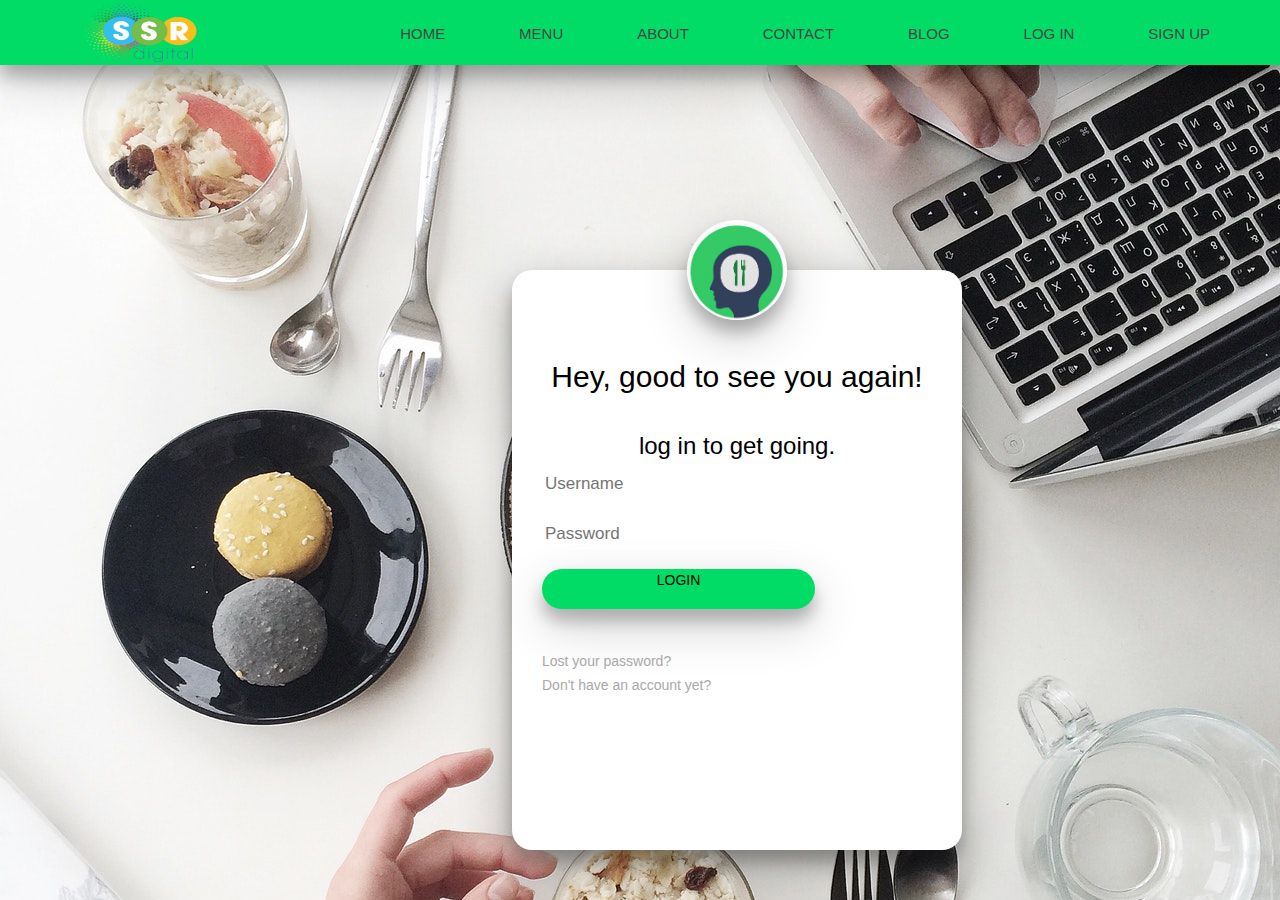
<file: login.html>
<!DOCTYPE html>
<html lang="en">

<head>
  <meta charset="UTF-8">
  <meta name="viewport" content="width=device-width, initial-scale=1.0">
  <meta http-equiv="X-UA-Compatible" content="IE=edge">
  <title>Document</title>
  <link rel="stylesheet" href="login .css">
  <link rel="stylesheet" href="bootstrap.css">
  <!-- <link rel="stylesheet" href="fontawesome.min.css"> -->
  <!-- <link rel="stylesheet" href="https://cdnjs.cloudflare.com/ajax/libs/font-awesome/4.7.0/css/font-awesome.min.css"> -->
</head>

<body>
  <header>
    <div class="container">
      <img src="SSR-Trans-Logo.png" class="logo" alt="SSR Logo">
      <nav>
        <ul>
          <li> <a href="#"> Home</a> </li>
          <li> <a href="#">Menu</a> </li>
          <li> <a href="#">About</a> </li>
          <li> <a href="#">Contact</a> </li>
          <li> <a href="#">Blog</a> </li>
          <li> <a href="login.html">Log In</a> </li>
          <li> <a href="signup.html">Sign Up</a> </li>
        </ul>
      </nav>
    </div>
  </header>
  <div class="container">
    <div class="loginbox">
      <img class="avatar" src="download (4).jpeg" alt="">
      <h2>Hey, good to see you again!</h2>
      <h3>log in to get going.</h3>
      <form class="formz" action="index.html" method="post">
        <input id="txt_uname" type="text" placeholder="Username" name="" value="">
        <input id="txt_pwd" type="password" placeholder="Password" name="" value="">
        <button id="btn_submit" type="button" name="button">LOGIN</button><br><br>
        <a href="#">Lost your password?</a><br>
        <a href="#">Don't have an account yet?</a>
      </form>

    </div>
  </div>

  <script type="text/javascript" src="jquery.js"></script>
  <script type="text/javascript" src="login.js"></script>

</body>

</html>
</file>
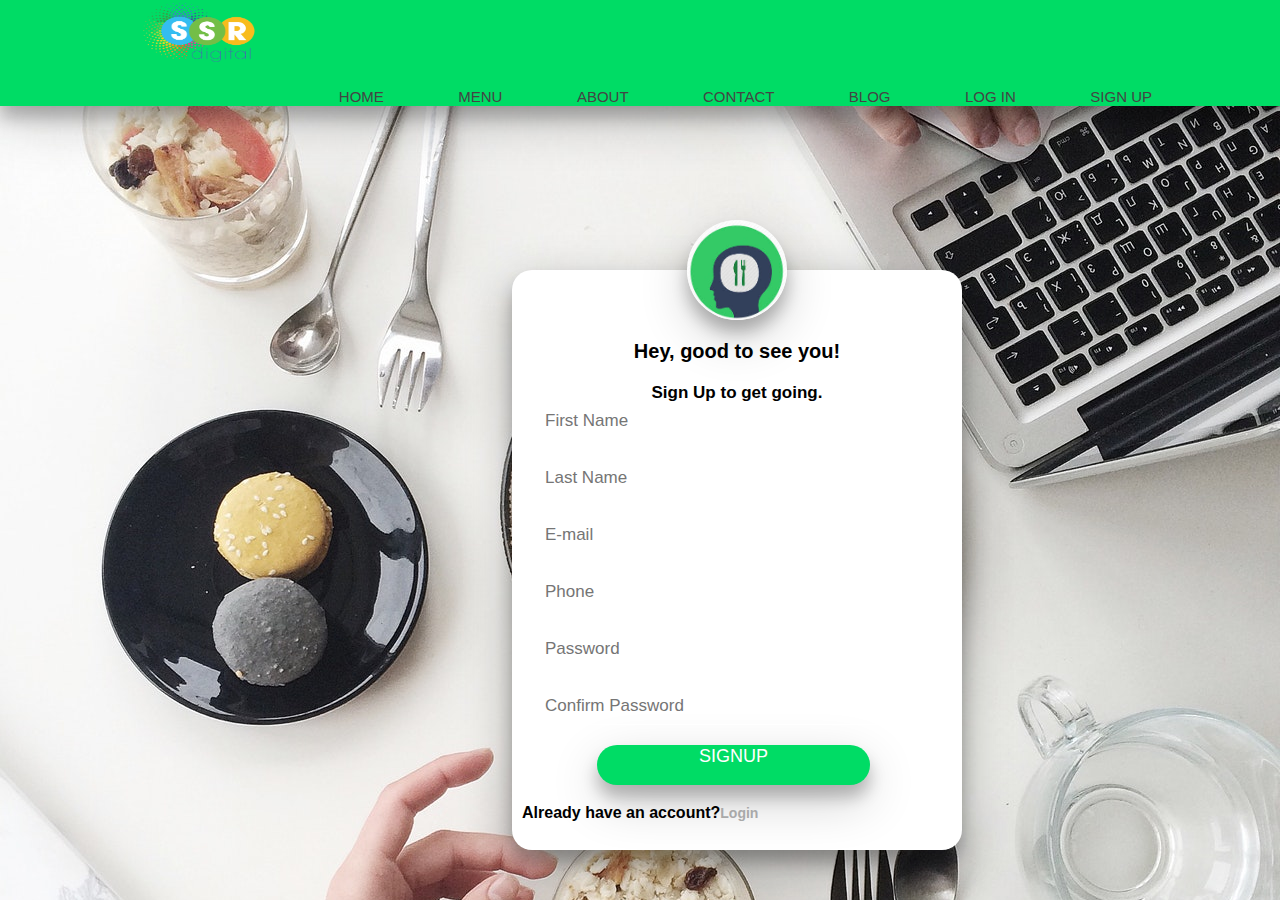
<file: Login/signup.html>
<!DOCTYPE html>
<html lang="en">

<head>
  <meta charset="UTF-8">
  <meta name="viewport" content="width=device-width, initial-scale=1.0">
  <meta http-equiv="X-UA-Compatible" content="IE=edge">
  <title>Document</title>
  <link rel="stylesheet" href="login.css">
</head>

<body>
  <header>
    <div class="container">
      <img src="SSR-Trans-Logo.png" class="logo" alt="SSR Logo">
      <nav>
        <ul>
          <li> <a href="#"> Home</a> </li>
          <li> <a href="#">Menu</a> </li>
          <li> <a href="#">About</a> </li>
          <li> <a href="#">Contact</a> </li>
          <li> <a href="#">Blog</a> </li>
          <li> <a href="login.html">Log In</a> </li>
          <li> <a href="signup.html">Sign Up</a> </li>
        </ul>
      </nav>
    </div>
  </header>
  <div class="loginbox">
    <img class="avatar" src="download.jpeg" alt="">
    <h2>Hey, good to see you!</h2>
    <h3>Sign Up to get going.</h3>
    <?php include 'config.php';?>
    <div class="alert alert-error"><?= $_SESSION['message']?></div>
    <form class="formz" action="config.php" method="post">
      <input type="text" placeholder="First Name" name="" value="" required>
      <input type="text" placeholder="Last Name" name="" value="" required>
      <input type="email" placeholder="E-mail" name="" value="" required>
      <input type="tel" placeholder="Phone" name="" value="" required>
      <input type="password" placeholder="Password" name="" value="" required>
      <input type="password" placeholder="Confirm Password" name="" value="" required>
      <button type="button" name="button">SIGNUP</button><br><br>
      <p>Already have an account?<a href="#">Login</a></p><br>
    </form>

  </div>
  <script type="text/javascript" src="jquery.js"></script>
</body>

</html>
</file>
<file: login .css>
body {
  margin: 0;
  padding: 0;
  background-image: url(pexels-photo-1030943.jpeg);
  background-size: cover;
  font-family: sans-serif;
}

.loginbox {
  width: 450px;
  height: 580px;
  background-color: #fff;
  color: #000;
  top: 30%;
  margin-bottom: 20px;
  left: 40%;
  position: absolute;
  box-shadow: 0 12px 16px 0 rgba(0,0,0,0.24), 0 17px 50px 0 rgba(0,0,0,0.29);
  align-items: center;
  transform: translate()-50%, -50%;
  box-sizing: border-box;
  padding: 70px 30px;
  border-radius: 20px;
}

.avatar {
  width: 100px;
  height: 100px;
  box-shadow: 0 12px 16px 0 rgba(0,0,0,0.24), 0 17px 50px 0 rgba(0,0,0,0.19);
  border-radius: 50%;
  position: absolute;
  top: -50px;
  left: calc(50% - 50px);
}

h2 {
  margin: 0;
  padding: 0 0 20px;
  text-align: center;
  font-size: 20px;
}

h3 {
  margin: 0;
  text-align: center;
  font-size: 17px;
}

.loginbox p {
  margin: 0;
  padding: 0;
  font-weight: bold;
}

.loginbox input {
  padding: 3px;
  height: 30px;
  width: 100%;
  margin-bottom: 20px;
  /* border-radius: 10px; */
  border: none;
  border-bottom: 1px solid #fff;
  background: transparent;
  outline: none;
  color: #000;
  font-size: 17px;
}

.loginbox a {
  text-decoration: none;
  font-size: 14px;
  line-height: 24px;
  color: darkgrey;
}

.loginbox a:hover {
  color: #407897;
}

button {
  width: 70%;
  border-radius: 20px;
  box-shadow: 0 12px 16px 0 rgba(0,0,0,0.24), 0 17px 50px 0 rgba(0,0,0,0.19);
  height: 40px;
  display: flex;
  justify-content: center;
  border: none;
  outline: none;
  background-color: #00dc65;
  font-size: 18px;
  color: #fff;
}

button:hover {
  cursor: pointer;
  background-color: #ef6c00;
  color: #000;
}
header{
  background-color: #00dc65;
  box-shadow: 0 12px 16px 0 rgba(0,0,0,0.24), 0 17px 50px 0 rgba(0,0,0,0.19);

}
header::after{
  content: '';
  display: table;
  clear: both;
}
.logo{
  float: left;
  width: 150px ;
  height: 65px;
}
nav{
  float: right;
  margin-left: 40px;
}
nav ul{
  margin: 0;
  padding: 0;
  list-style: none;
}
nav li {
  display: inline-block;
  margin-left: 70px;
  padding-top: 23px;
  position: relative;
}
nav a{
  color: #444;
  text-decoration: none;
  text-transform: uppercase;
  font-size: 15px;
}
nav a:hover{
  color: #000;

}
nav a::before{
  content: '';
  display: block;
  height: 5px;
  width: 0%;
  background-color: #444;
  position: absolute;
  top: 0;
}
nav a:hover::before{
  width: 100%;

}
.container{
  width: 80%;
  margin: 0 auto;
}
</file>
<file: Login/login.css>
body {
  margin: 0;
  padding: 0;
  background-image: url(pexels-photo-1030943.jpeg);
  background-size: cover;
  font-family: sans-serif;
}

.loginbox {
  width: 450px;
  height: 580px;
  background-color: #fff;
  color: #000;
  top: 30%;
  margin-bottom: 20px;
  left: 40%;
  position: absolute;
  box-shadow: 0 12px 16px 0 rgba(0,0,0,0.24), 0 17px 50px 0 rgba(0,0,0,0.29);
  align-items: center;
  transform: translate()-50%, -50%;
  box-sizing: border-box;
  padding: 70px 30px;
  border-radius: 20px;
}

.avatar {
  width: 100px;
  height: 100px;
  box-shadow: 0 12px 16px 0 rgba(0,0,0,0.24), 0 17px 50px 0 rgba(0,0,0,0.19);
  border-radius: 50%;
  position: absolute;
  top: -50px;
  left: calc(50% - 50px);
}

h2 {
  margin: 0;
  padding: 0 0 20px;
  text-align: center;
  font-size: 20px;
}

h3 {
  margin: 0;
  text-align: center;
  font-size: 17px;
}

.loginbox p {
  margin: -20px;
  padding: 0;
  font-weight: bold;
}

.loginbox input {
  padding: 3px;
  height: 30px;
  width: 100%;
  margin-bottom: 20px;
  /* border-radius: 10px; */
  border: none;
  border-bottom: 1px solid #fff;
  background: transparent;
  outline: none;
  color: #000;
  font-size: 17px;
}

.loginbox a {
  text-decoration: none;
  font-size: 14px;
  line-height: 24px;
  color: darkgrey;
}

.loginbox a:hover {
  color: #407897;
}

button {
  width: 70%;
  border-radius: 20px;
  box-shadow: 0 12px 16px 0 rgba(0,0,0,0.24), 0 17px 50px 0 rgba(0,0,0,0.19);
  height: 40px;
  margin-left: 55px;
  display: flex;
  justify-content: center;
  border: none;
  outline: none;
  background-color: #00dc65;
  font-size: 18px;
  color: #fff;
}

button:hover {
  cursor: pointer;
  background-color: #ef6c00;
  color: #000;
}
header{
  background-color: #00dc65;
  box-shadow: 0 12px 16px 0 rgba(0,0,0,0.24), 0 17px 50px 0 rgba(0,0,0,0.19);

}
header::after{
  content: '';
  display: table;
  clear: both;
}
.logo{
  float: left;
  width: 150px ;
  height: 65px;
}
nav{
  float: right;
  margin-left: 40px;
}
nav ul{
  margin: 0;
  padding: 0;
  list-style: none;
}
nav li {
  display: inline-block;
  margin-left: 70px;
  padding-top: 23px;
  position: relative;
}
nav a{
  color: #444;
  text-decoration: none;
  text-transform: uppercase;
  font-size: 15px;
}
nav a:hover{
  color: #000;

}
nav a::before{
  content: '';
  display: block;
  height: 5px;
  width: 0%;
  background-color: #444;
  position: absolute;
  top: 0;
}
nav a:hover::before{
  width: 100%;

}
.container{
  width: 80%;
  margin: 0 auto;
}
</file>
